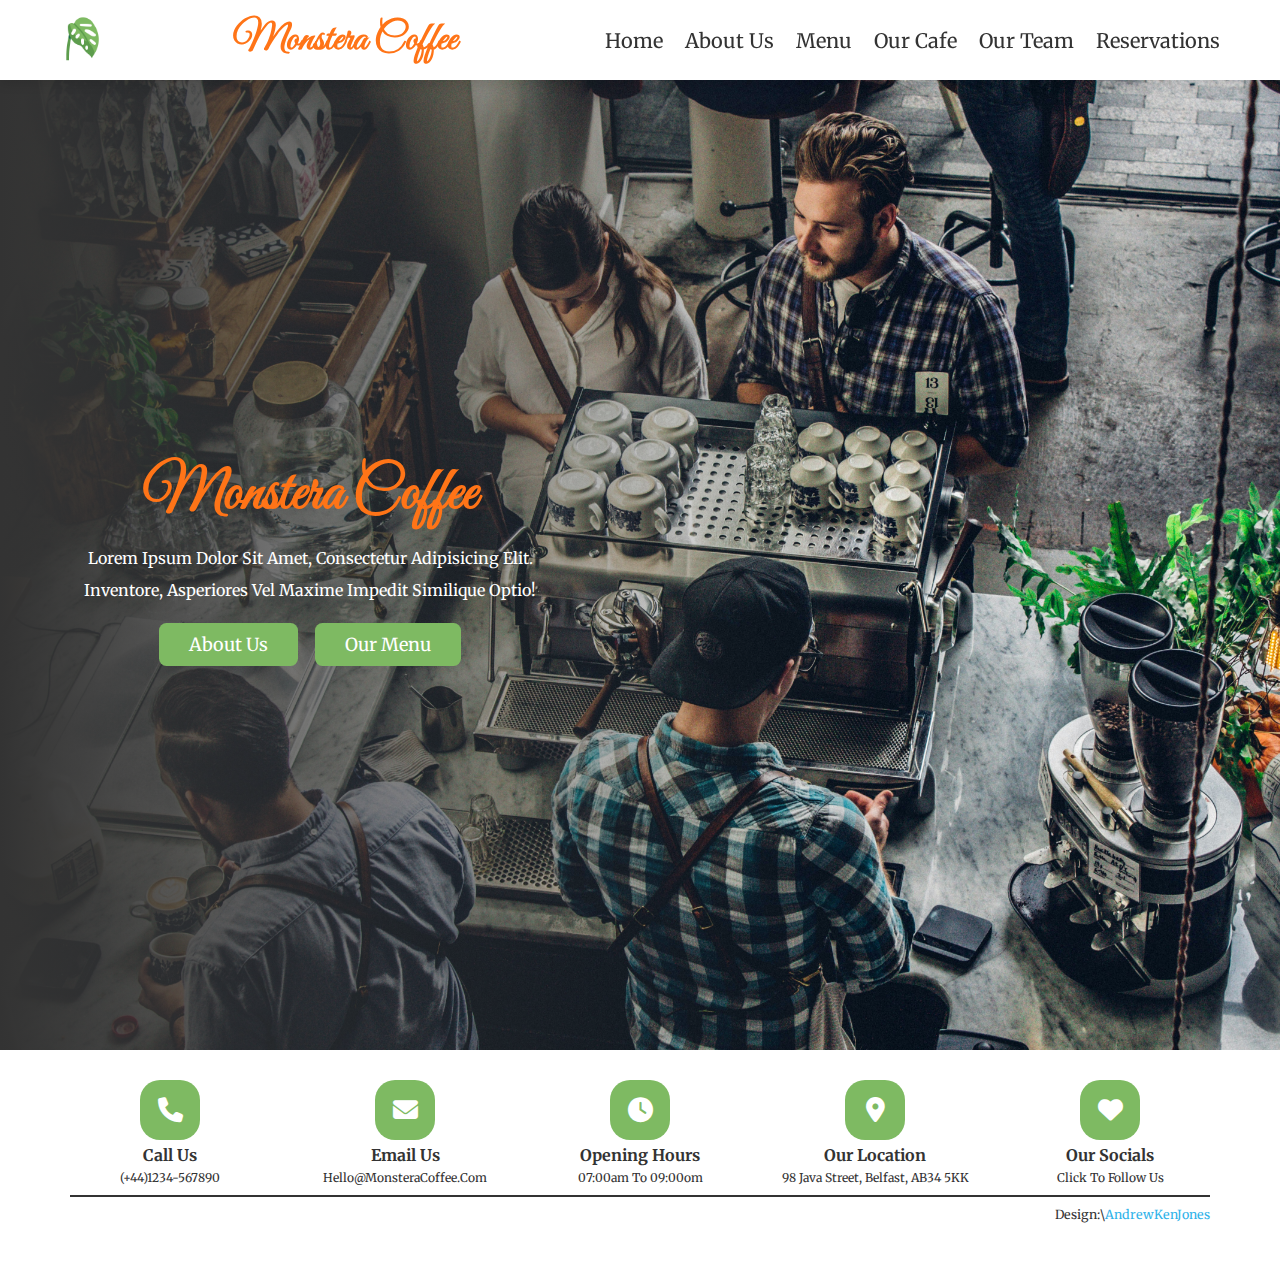
<file: index.html>
<!DOCTYPE html>
<html lang="en">

<head>
    <meta charset="UTF-8">
    <meta name="viewport" content="width=device-width, initial-scale=1.0">
    <title>Monstera Coffee / Home</title>
        <!-- Font Awesome cdn link -->
        <link rel="stylesheet" href="https://cdnjs.cloudflare.com/ajax/libs/font-awesome/6.5.1/css/all.min.css">
        <!-- CSS file link -->
        <link rel="stylesheet" href="assets/style.css">
        <!-- Favicon image link -->
        <link rel="shortcut icon" href="assets/img/mc-icon.png">
</head>

<body>
<!-- Header / Navbar section -->
    <header class="header">
        <section class="flex">
            <a href="index.html" class="logo"><img src="assets/img/mc-icon.png" alt="Website logo image"></a>
            <h3>Monstera Coffee</h3>
            <nav class="navbar">
                <a href="index.html">Home</a>
                <a href="pages/about.html">About Us</a>
                <a href="pages/menu.html">Menu</a>
                <a href="pages/gallery.html">Our Cafe</a>
                <a href="pages/team.html">Our Team</a>
                <a href="pages/book.html">Reservations</a>
            </nav>
            <div id="menu-btn" class="fas fa-bars"></div>
        </section>
    </header>
<!-- Home section -->
    <div class="home-bg">
        <section class="home" id="home">
            <div class="content">
                <h3>Monstera Coffee</h3>
                <p>Lorem ipsum dolor sit amet, consectetur adipisicing elit. Inventore, asperiores vel maxime impedit similique optio!</p>
                <a href="pages/about.html" class="btn">About Us</a>
                <a href="pages/menu.html" class="btn">Our Menu</a>
            </div>
        </section>
    </div>
<!-- Footer section -->
    <section class="footer">
        <div class="box-container">
            <div class="box">
                <i class="fas fa-phone"></i>
                <h3>Call Us</h3>
                <p>(+44)1234-567890</p>
            </div>
            <div class="box">
                <i class="fas fa-envelope"></i>
                <h3>Email Us</h3>
                <p>Hello@MonsteraCoffee.com</p>
            </div>
            <div class="box">
                <i class="fas fa-clock"></i>
                <h3>Opening Hours</h3>
                <p>07:00am to 09:00om</p>
            </div>
            <div class="box">
                <i class="fas fa-map-marker-alt"></i>
                <h3>Our Location</h3>
                <p>98 Java Street, Belfast, AB34 5KK</p>
            </div>
            <div class="box">
                <i class="fa fa-heart"></i>
                <h3>Our Socials</h3>
                <p>Click To Follow Us</p>
            </div>
        </div>
        <div class="credit">
            Design:\<span>AndrewKenJones</span>
        </div>
    </section>

    <!-- JS file link -->
    <script src="assets/script.js"></script>

</body>

</html>
</file>
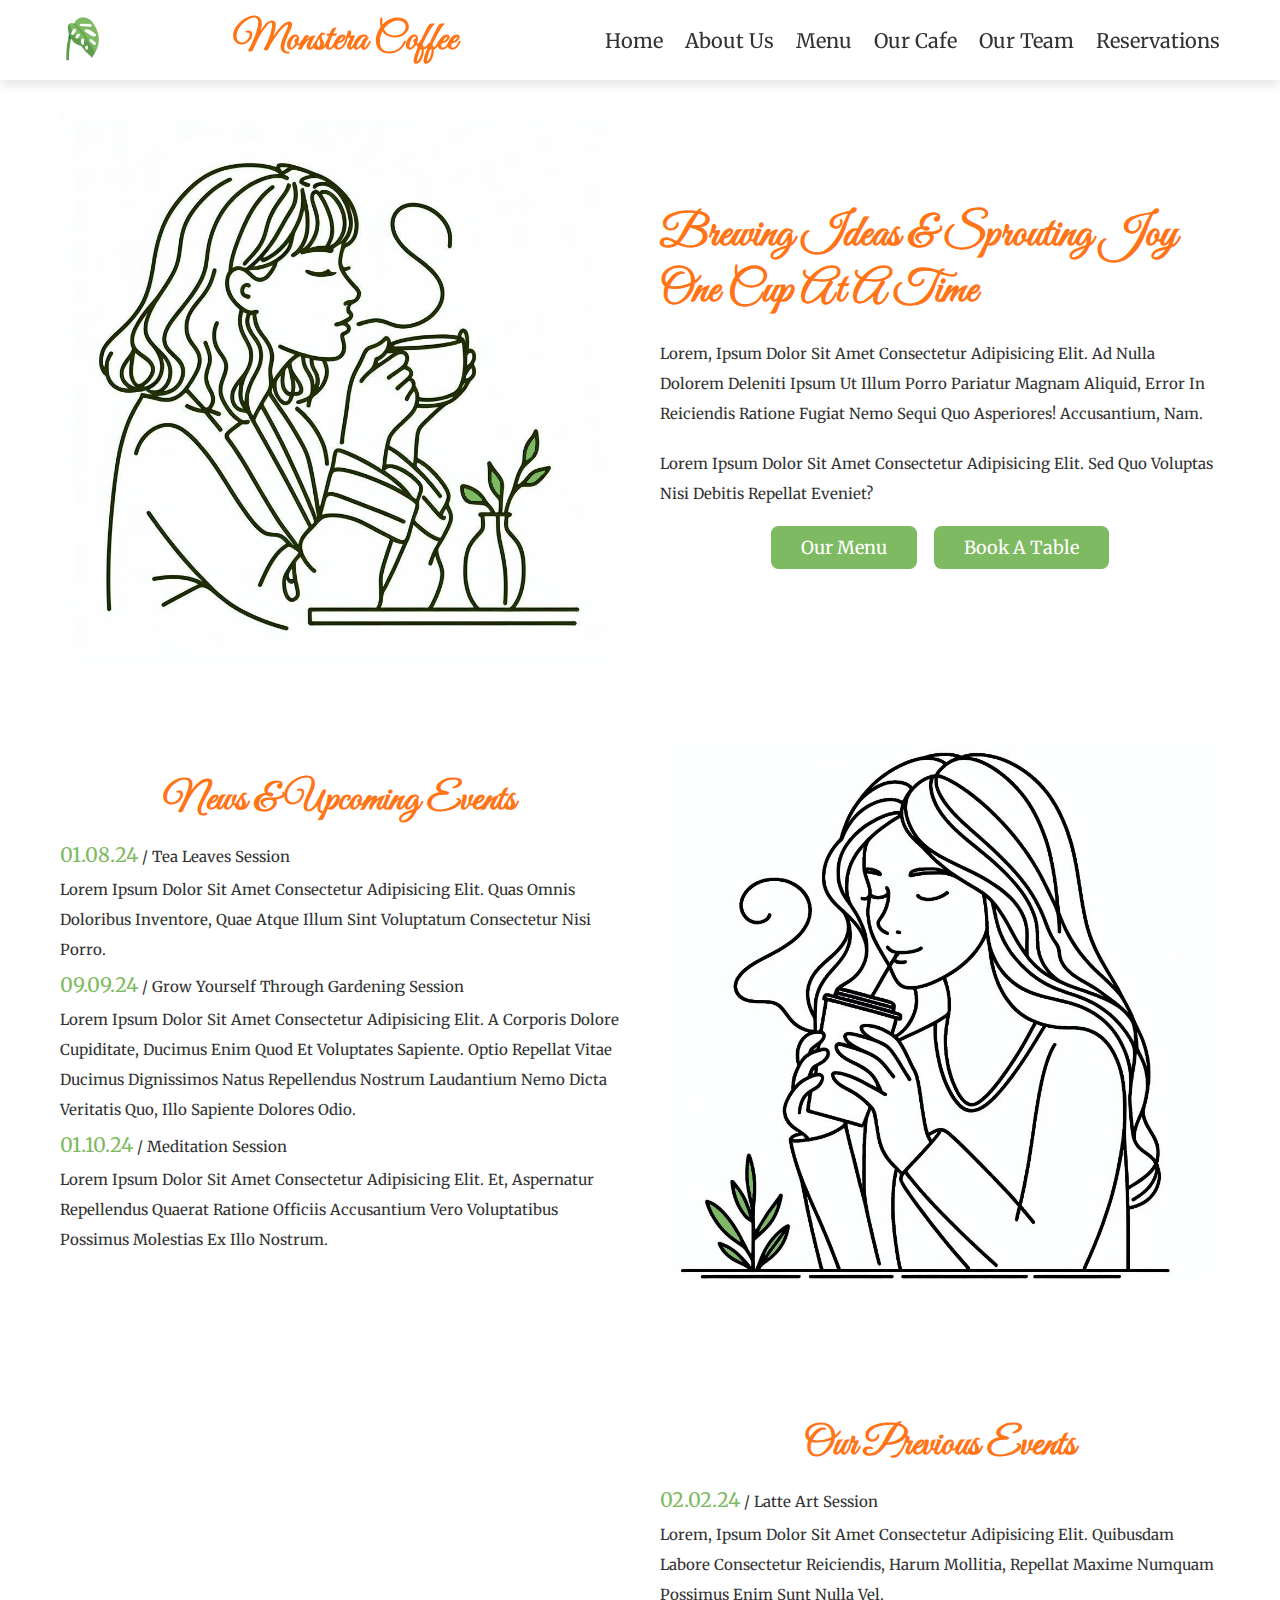
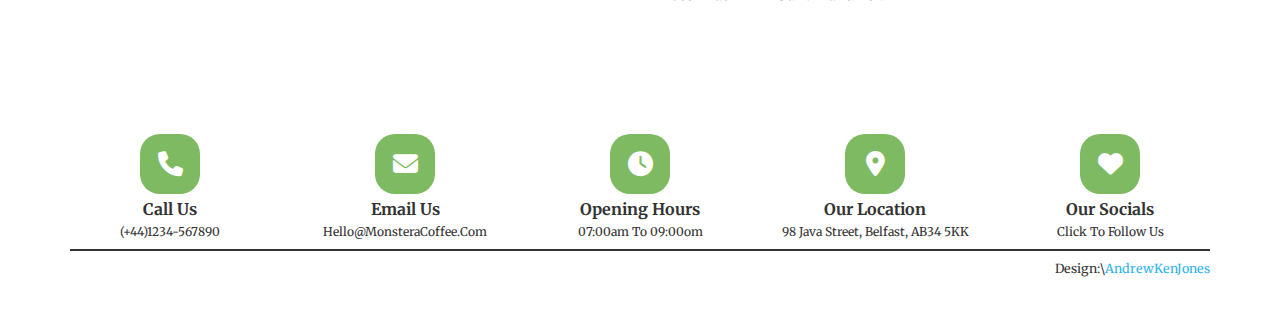
<file: pages/about.html>
<!DOCTYPE html>
<html lang="en">

<head>
    <meta charset="UTF-8">
    <meta name="viewport" content="width=device-width, initial-scale=1.0">
    <title>Monstera Coffee / About Us</title>
        <!-- Font Awesome cdn link -->
        <link rel="stylesheet" href="https://cdnjs.cloudflare.com/ajax/libs/font-awesome/6.5.1/css/all.min.css">
        <!-- CSS file link -->
        <link rel="stylesheet" href="../assets/style.css">
        <!-- Favicon image link -->
        <link rel="shortcut icon" href="../assets/img/mc-icon.png">
</head>

<body>
<!-- Header / Navbar section -->
    <header class="header">
        <section class="flex">
            <a href="../index.html" class="logo"><img src="../assets/img/mc-icon.png" alt="Website logo image"></a>
            <h3>Monstera Coffee</h3>
            <nav class="navbar">
                <a href="../index.html">Home</a>
                <a href="about.html">About Us</a>
                <a href="menu.html">Menu</a>
                <a href="gallery.html">Our Cafe</a>
                <a href="team.html">Our Team</a>
                <a href="book.html">Reservations</a>
            </nav>
            <div id="menu-btn" class="fas fa-bars"></div>
        </section>
    </header>
<!-- About Us section -->
    <section class="about" id="about">
        <div class="image">
            <img src="../assets/img/about-girl.jpg" alt="Girl 1 drinking coffee">            
        </div>
        <div class="content">
            <h3>Brewing Ideas & Sprouting Joy One Cup At A Time</h3>
            <p>Lorem, ipsum dolor sit amet consectetur adipisicing elit. Ad nulla dolorem deleniti ipsum ut illum porro pariatur magnam aliquid, error in reiciendis ratione fugiat nemo sequi quo asperiores! Accusantium, nam.</p>
            <p>Lorem ipsum dolor sit amet consectetur adipisicing elit. Sed quo voluptas nisi debitis repellat eveniet?</p>
            <div class="about-btn">
                <a href="menu.html" class="btn">Our Menu</a>
                <a href="book.html" class="btn">Book A Table</a>
            </div>
        </div>
    </section>
<!-- About Us / News section  -->
    <section class="news" id="news">
        <div class="content">
            <h3>News & Upcoming Events</h3>
            <p><span>01.08.24</span> / Tea Leaves Session</p>
            <p>Lorem ipsum dolor sit amet consectetur adipisicing elit. Quas omnis doloribus inventore, quae atque illum sint voluptatum consectetur nisi porro.</p>
            <p><span>09.09.24</span> / Grow Yourself Through Gardening Session</p>
            <p>Lorem ipsum dolor sit amet consectetur adipisicing elit. A corporis dolore cupiditate, ducimus enim quod et voluptates sapiente. Optio repellat vitae ducimus dignissimos natus repellendus nostrum laudantium nemo dicta veritatis quo, illo sapiente dolores odio.</p>
            <p><span>01.10.24</span> / Meditation Session</p>
            <p>Lorem ipsum dolor sit amet consectetur adipisicing elit. Et, aspernatur repellendus quaerat ratione officiis accusantium vero voluptatibus possimus molestias ex illo nostrum.</p>

        </div>
        <div class="image">
            <img src="../assets/img/about-girl2.jpg" alt="Girl 2 drinking coffee">            
        </div>
    </section>
<!-- About Us / Video section -->
<section class="events" id="events">
    <div class="video">
        <iframe width="560" height="315" src="https://www.youtube.com/embed/tg_BWkx20hE?si=ivU4C6Nh2MzMvyOQ" title="YouTube video player" frameborder="0" allow="accelerometer; autoplay; clipboard-write; encrypted-media; gyroscope; picture-in-picture; web-share" allowfullscreen></iframe>          
    </div>
    <div class="content">
        <h3>Our Previous Events</h3>
        <p><span>02.02.24</span> / Latte Art Session</p>
        <p>Lorem, ipsum dolor sit amet consectetur adipisicing elit. Quibusdam labore consectetur reiciendis, harum mollitia, repellat maxime numquam possimus enim sunt nulla vel.</p>
    </div>
</section>
<!-- Footer section -->
    <section class="footer">
        <div class="box-container">
            <div class="box">
                <i class="fas fa-phone"></i>
                <h3>Call Us</h3>
                <p>(+44)1234-567890</p>
            </div>
            <div class="box">
                <i class="fas fa-envelope"></i>
                <h3>Email Us</h3>
                <p>Hello@MonsteraCoffee.com</p>
            </div>
            <div class="box">
                <i class="fas fa-clock"></i>
                <h3>Opening Hours</h3>
                <p>07:00am to 09:00om</p>
            </div>
            <div class="box">
                <i class="fas fa-map-marker-alt"></i>
                <h3>Our Location</h3>
                <p>98 Java Street, Belfast, AB34 5KK</p>
            </div>
            <div class="box">
                <i class="fa fa-heart"></i>
                <h3>Our Socials</h3>
                <p>Click To Follow Us</p>
            </div>
        </div>
        <div class="credit">
            Design:\<span>AndrewKenJones</span>
        </div>
    </section>
     <!-- JS file link -->
    <script src="../assets/script.js"></script>
</body>

</html>
</file>
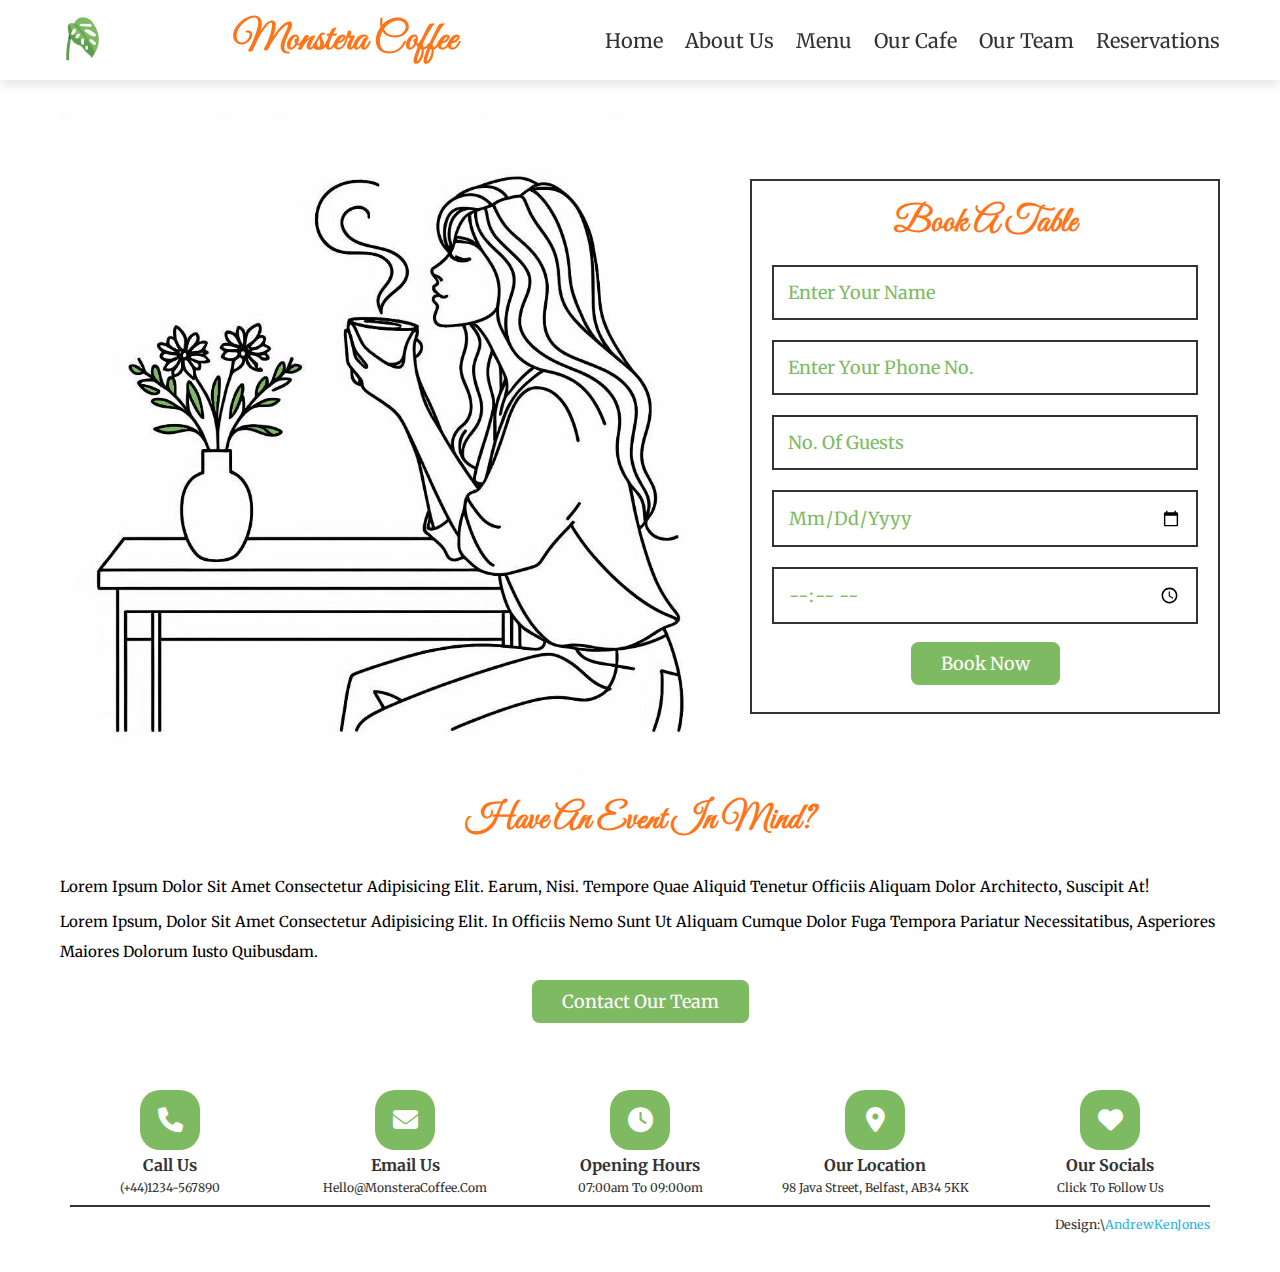
<file: pages/book.html>
<!DOCTYPE html>
<html lang="en">

<head>
    <meta charset="UTF-8">
    <meta name="viewport" content="width=device-width, initial-scale=1.0">
    <title>Monstera Coffee / Contact Us</title>
        <!-- Font Awesome cdn link -->
        <link rel="stylesheet" href="https://cdnjs.cloudflare.com/ajax/libs/font-awesome/6.5.1/css/all.min.css">
        <!-- CSS file link -->
        <link rel="stylesheet" href="../assets/style.css">
        <!-- Favicon image link -->
        <link rel="shortcut icon" href="../assets/img/mc-icon.png">
</head>

<body>

<!-- Header / Navbar section -->
    <header class="header">
        <section class="flex">
            <a href="../index.html" class="logo"><img src="../assets/img/mc-icon.png" alt="Website logo image"></a>
            <h3>Monstera Coffee</h3>
            <nav class="navbar">
                <a href="../index.html">Home</a>
                <a href="about.html">About Us</a>
                <a href="menu.html">Menu</a>
                <a href="gallery.html">Our Cafe</a>
                <a href="team.html">Our Team</a>
                <a href="book.html">Reservations</a>
            </nav>
            <div id="menu-btn" class="fas fa-bars"></div>
        </section>
    </header>
<!-- Reservation section -->
    <section class="book" id="book">
        <div class="row">
            <div class="image">
                <img src="../assets/img/book-girl.jpg" alt="Contact Us">
            </div>
            <form action="book.php" method="post">
                <h3>Book A Table</h3>
                <input type="text" name="name" id="name" required class="box" maxlength="30" placeholder="Enter Your Name">
                <input type="number" name="phone" id="phone" required class="box" min="0" maxlength="12" placeholder="Enter Your Phone No." onkeypress="if(this.value.length == 12) return false">
                <input type="number" name="guest" id="guest" required class="box" min="1" maxlength="2" placeholder="No. Of Guests" onkeypress="if(this.value.length == 2) return false">
                <input type="date" name="date" id="date" required class="box">
                <input type="time" name="time" id="time" required class="box">
                <input type="submit" name="submit" id="submit" value="Book Now" class="btn">
            </form>
        </div>
<!-- Event / Contact Us section -->
        <div class="content">
            <div class="heading">
                <h3>Have An Event In Mind?</h3>
            </div>
            <p>Lorem ipsum dolor sit amet consectetur adipisicing elit. Earum, nisi. Tempore quae aliquid tenetur officiis aliquam dolor architecto, suscipit at!</p>
            <p>Lorem ipsum, dolor sit amet consectetur adipisicing elit. In officiis nemo sunt ut aliquam cumque dolor fuga tempora pariatur necessitatibus, asperiores maiores dolorum iusto quibusdam.</p>
        <div class="contact-btn">
            <a href="#" class="btn">Contact Our Team</a>
        </div>
    </section>
<!-- Footer section -->
    <section class="footer">
        <div class="box-container">
            <div class="box">
                <i class="fas fa-phone"></i>
                <h3>Call Us</h3>
                <p>(+44)1234-567890</p>
            </div>
            <div class="box">
                <i class="fas fa-envelope"></i>
                <h3>Email Us</h3>
                <p>Hello@MonsteraCoffee.com</p>
            </div>
            <div class="box">
                <i class="fas fa-clock"></i>
                <h3>Opening Hours</h3>
                <p>07:00am to 09:00om</p>
            </div>
            <div class="box">
                <i class="fas fa-map-marker-alt"></i>
                <h3>Our Location</h3>
                <p>98 Java Street, Belfast, AB34 5KK</p>
            </div>
            <div class="box">
                <i class="fa fa-heart"></i>
                <h3>Our Socials</h3>
                <p>Click To Follow Us</p>
            </div>
        </div>
        <div class="credit">
            Design:\<span>AndrewKenJones</span>
        </div>
    </section>
    <!-- JS file link -->
    <script src="../assets/script.js"></script>
</body>

</html>
</file>
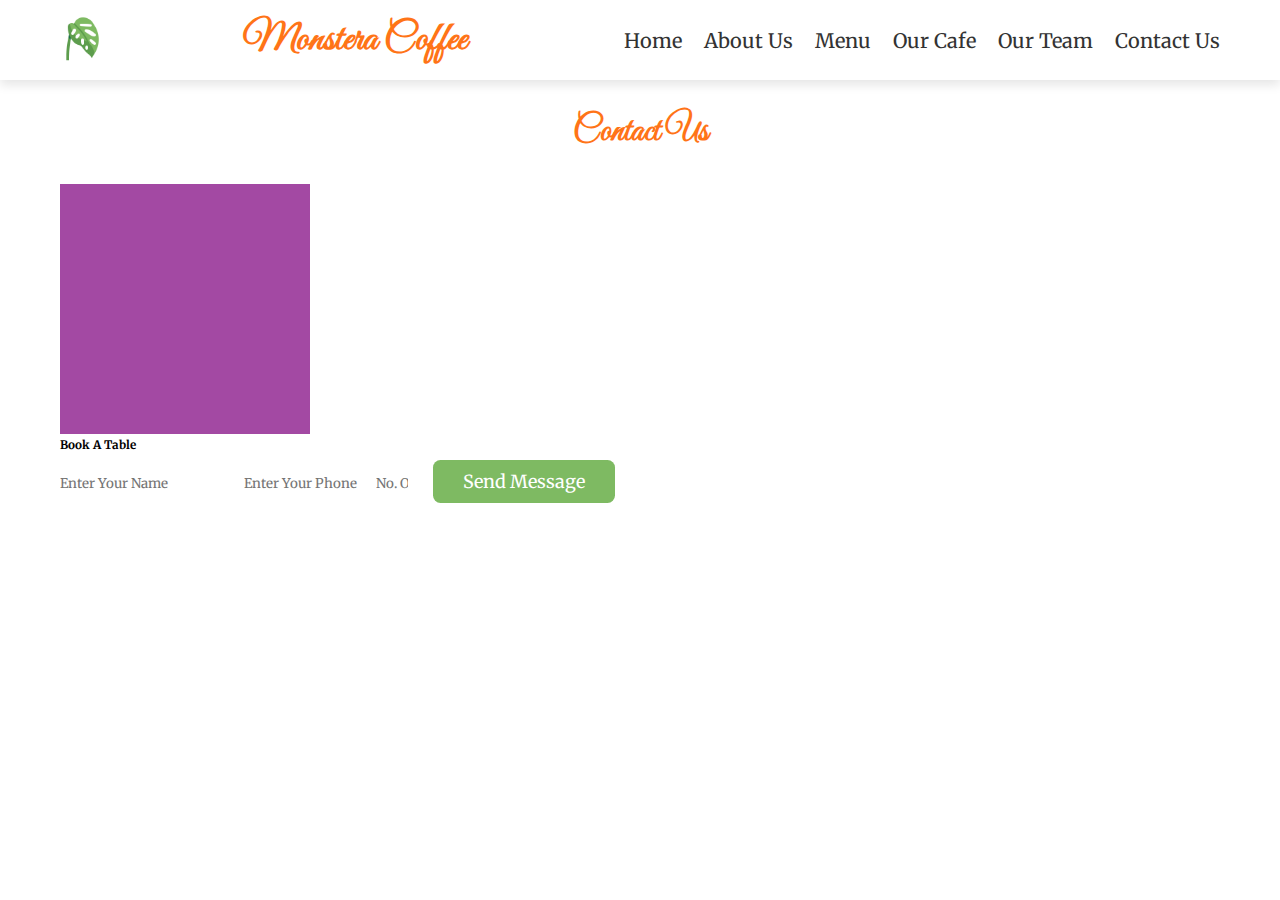
<file: pages/contact.html>
<!DOCTYPE html>
<html lang="en">

<head>
    <meta charset="UTF-8">
    <meta name="viewport" content="width=device-width, initial-scale=1.0">
    <title>Monstera Coffee / Contact Us</title>
        <!-- Font Awesome cdn link -->
        <link rel="stylesheet" href="https://cdnjs.cloudflare.com/ajax/libs/font-awesome/6.5.1/css/all.min.css">
        <!-- CSS file link -->
        <link rel="stylesheet" href="../assets/style.css">
        <!-- Favicon image link -->
        <link rel="shortcut icon" href="../assets/img/mc-icon.png">
</head>

<body>
<!-- Header / Navbar section -->
    <header class="header">
        <section class="flex">
            <a href="../index.html" class="logo"><img src="../assets/img/mc-icon.png" alt="Website logo image"></a>
            <h3>Monstera Coffee</h3>
            <nav class="navbar">
                <a href="../index.html">Home</a>
                <a href="about.html">About Us</a>
                <a href="menu.html">Menu</a>
                <a href="gallery.html">Our Cafe</a>
                <a href="team.html">Our Team</a>
                <a href="contact.html">Contact Us</a>
            </nav>
            <div id="menu-btn" class="fas fa-bars"></div>
        </section>
    </header>
<!-- Contact Us section -->
    <section class="contact" id="contact">
        <div class="heading">
            <h3>Contact Us</h3>
        </div>
        <div class="row">
            <div class="image">
                <img src="../assets/img/holder.jpg" alt="Contact Us">
            </div>
            <form action="" method="post">
                <h3>Book A Table</h3>
                <input type="text" name="name" required class="box" maxlength="30" placeholder="Enter Your Name">
                <input type="number" name="number" required class="box" maxlength="12" placeholder="Enter Your Phone No." min="0" max="999999999999" onkeypress="if(this.value.length == 12) return false">
                <input type="number" name="guests" required class="box" maxlength="20" placeholder="No. Of Guests" min="0" max="99" onkeypress="if(this.value.length == 2) return false">
                <input type="submit" name="send" value="send message" class="btn">
            </form>
        </div>
    </section>



    <!-- JS file link -->
    <script src="../assets/script.js"></script>

</body>

</html>
</file>
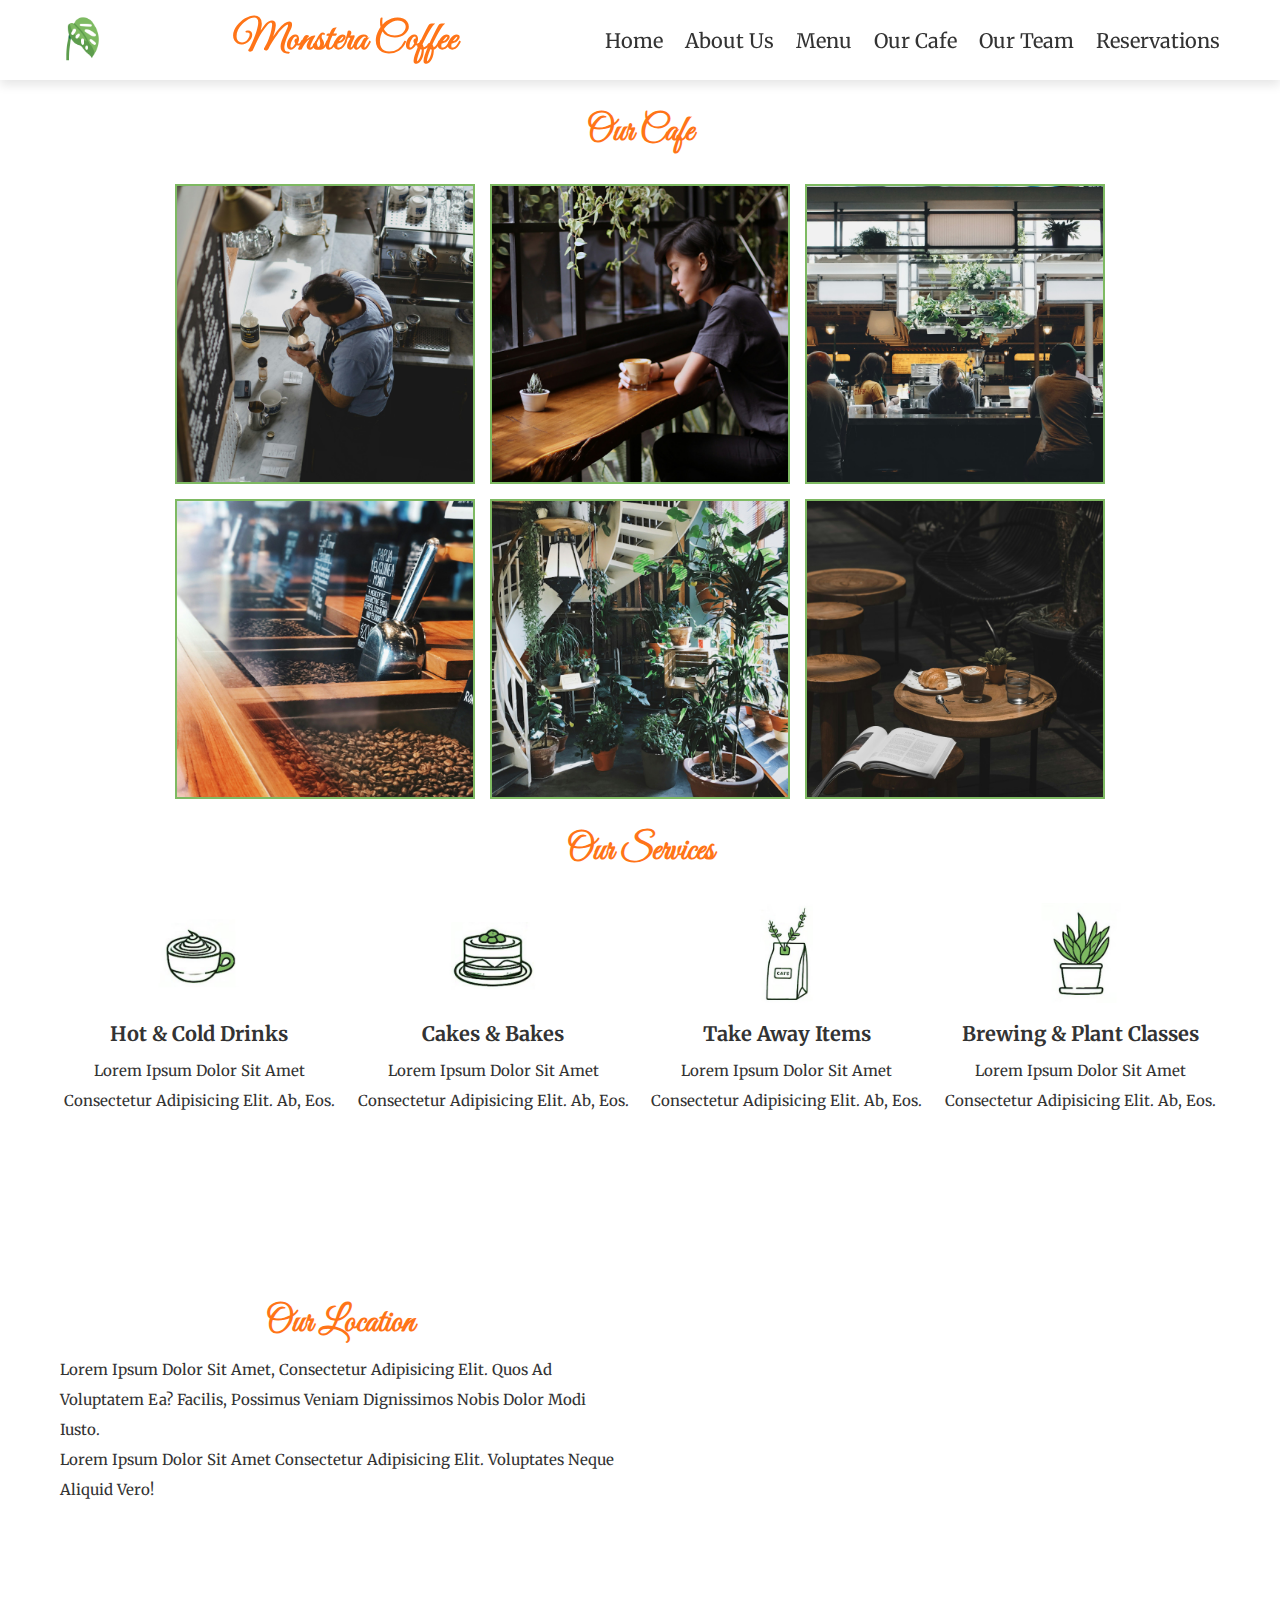
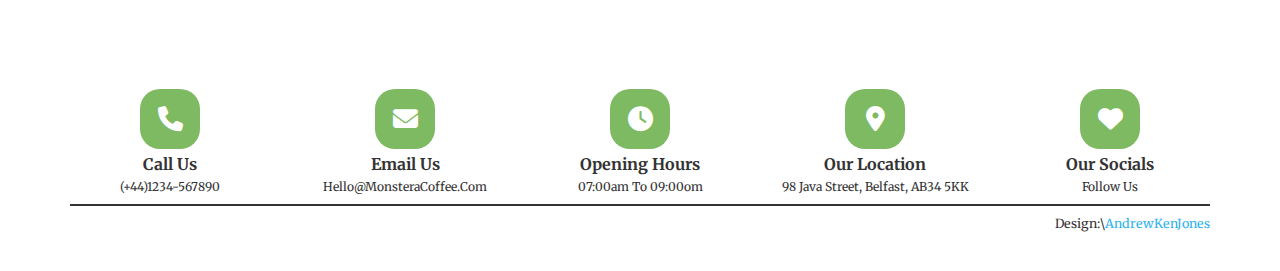
<file: pages/gallery.html>
<!DOCTYPE html>
<html lang="en">

<head>
    <meta charset="UTF-8">
    <meta name="viewport" content="width=device-width, initial-scale=1.0">
    <title>Monstera Coffee / Our Cafe</title>
        <!-- Font Awesome cdn link -->
        <link rel="stylesheet" href="https://cdnjs.cloudflare.com/ajax/libs/font-awesome/6.5.1/css/all.min.css">
        <!-- CSS file link -->
        <link rel="stylesheet" href="../assets/style.css">
        <!-- Favicon image link -->
        <link rel="shortcut icon" href="../assets/img/mc-icon.png">
</head>

<body>
<!-- Header / Navbar section -->
    <header class="header">
        <section class="flex">
            <a href="../index.html" class="logo"><img src="../assets/img/mc-icon.png" alt="Website logo image"></a>
            <h3>Monstera Coffee</h3>
            <nav class="navbar">
                <a href="../index.html">Home</a>
                <a href="about.html">About Us</a>
                <a href="menu.html">Menu</a>
                <a href="gallery.html">Our Cafe</a>
                <a href="team.html">Our Team</a>
                <a href="book.html">Reservations</a>
            </nav>
            <div id="menu-btn" class="fas fa-bars"></div>
        </section>
    </header>
<!-- Our Cafe section -->
    <section class="cafe">
        <div class="heading">
            <h3>Our cafe</h3>
        </div>
<!-- Our Cafe - Gallery section -->
        <div class="gallery" id="gallery">
            <div class="box-container">
                <img src="../assets/img/gallery1.jpg" alt="Gallery 1">
                <img src="../assets/img/gallery2.jpg" alt="Gallery 2">
                <img src="../assets/img/gallery3.jpg" alt="Gallery 3">
                <img src="../assets/img/gallery4.jpg" alt="Gallery 4">
                <img src="../assets/img/gallery5.jpg" alt="Gallery 5">
                <img src="../assets/img/gallery6.jpg" alt="Gallery 6">
            </div>
        </div>
<!-- Our Cafe - Services section -->
        <div class="heading">
            <h3>Our Services</h3>
        </div>
        <div class="box-container">
            <div class="box">
                <img src="../assets/img/drinks.jpg" alt="Hot & Cold Drinks">
                <h3>Hot & Cold Drinks</h3>
                <p>Lorem ipsum dolor sit amet consectetur adipisicing elit. Ab, eos.</p>
            </div>
            <div class="box">
                <img src="../assets/img/cakes.jpg" alt="Cakes & Bakes">
                <h3>Cakes & Bakes</h3>
                <p>Lorem ipsum dolor sit amet consectetur adipisicing elit. Ab, eos.</p>
            </div>
            <div class="box">
                <img src="../assets/img/takeaway.jpg" alt="Take Away Items">
                <h3>Take Away Items</h3>
                <p>Lorem ipsum dolor sit amet consectetur adipisicing elit. Ab, eos.</p>
            </div>
            <div class="box">
                <img src="../assets/img/classes.jpg" alt="Classes">
                <h3>Brewing & Plant Classes</h3>
                <p>Lorem ipsum dolor sit amet consectetur adipisicing elit. Ab, eos.</p>
            </div>
        </div>
    </section>
<!-- Our Cafe - Location section -->
    <section class="location" id="location">
        <div class="content">
            <h3>Our Location</h3>
            <p>Lorem ipsum dolor sit amet, consectetur adipisicing elit. Quos ad voluptatem ea? Facilis, possimus veniam dignissimos nobis dolor modi iusto.</p>
            <p>Lorem ipsum dolor sit amet consectetur adipisicing elit. Voluptates neque aliquid vero!</p>
        </div>
        <div class="map">
            <iframe src="https://www.google.com/maps/embed?pb=!1m18!1m12!1m3!1d2312.4902512803546!2d-5.895750486429004!3d54.5777351725582!2m3!1f0!2f0!3f0!3m2!1i1024!2i768!4f13.1!3m3!1m2!1s0x486109166b8a1637%3A0xe6873ffd8ad47fff!2sBelfast%20Metropolitan%20College!5e0!3m2!1sen!2suk!4v1710121091948!5m2!1sen!2suk" width="600" height="450" style="border:0;" allowfullscreen="" loading="lazy" referrerpolicy="no-referrer-when-downgrade"></iframe>
        </div>
    </section>
<!-- Footer section -->
    <section class="footer">
        <div class="box-container">
            <div class="box">
                <i class="fas fa-phone"></i>
                <h3>Call Us</h3>
                <p>(+44)1234-567890</p>
            </div>
            <div class="box">
                <i class="fas fa-envelope"></i>
                <h3>Email Us</h3>
                <p>Hello@MonsteraCoffee.com</p>
            </div>
            <div class="box">
                <i class="fas fa-clock"></i>
                <h3>Opening Hours</h3>
                <p>07:00am to 09:00om</p>
            </div>
            <div class="box">
                <i class="fas fa-map-marker-alt"></i>
                <h3>Our Location</h3>
                <p>98 Java Street, Belfast, AB34 5KK</p>
            </div>
            <div class="box">
                <i class="fa fa-heart"></i>
                <h3>Our Socials</h3>
                <p>Follow Us</p>
            </div>
        </div>
        <div class="credit">
            Design:\<span>AndrewKenJones</span>
        </div>
    </section>
    <!-- JS file link -->
    <script src="../assets/script.js"></script>
</body>

</html>
</file>
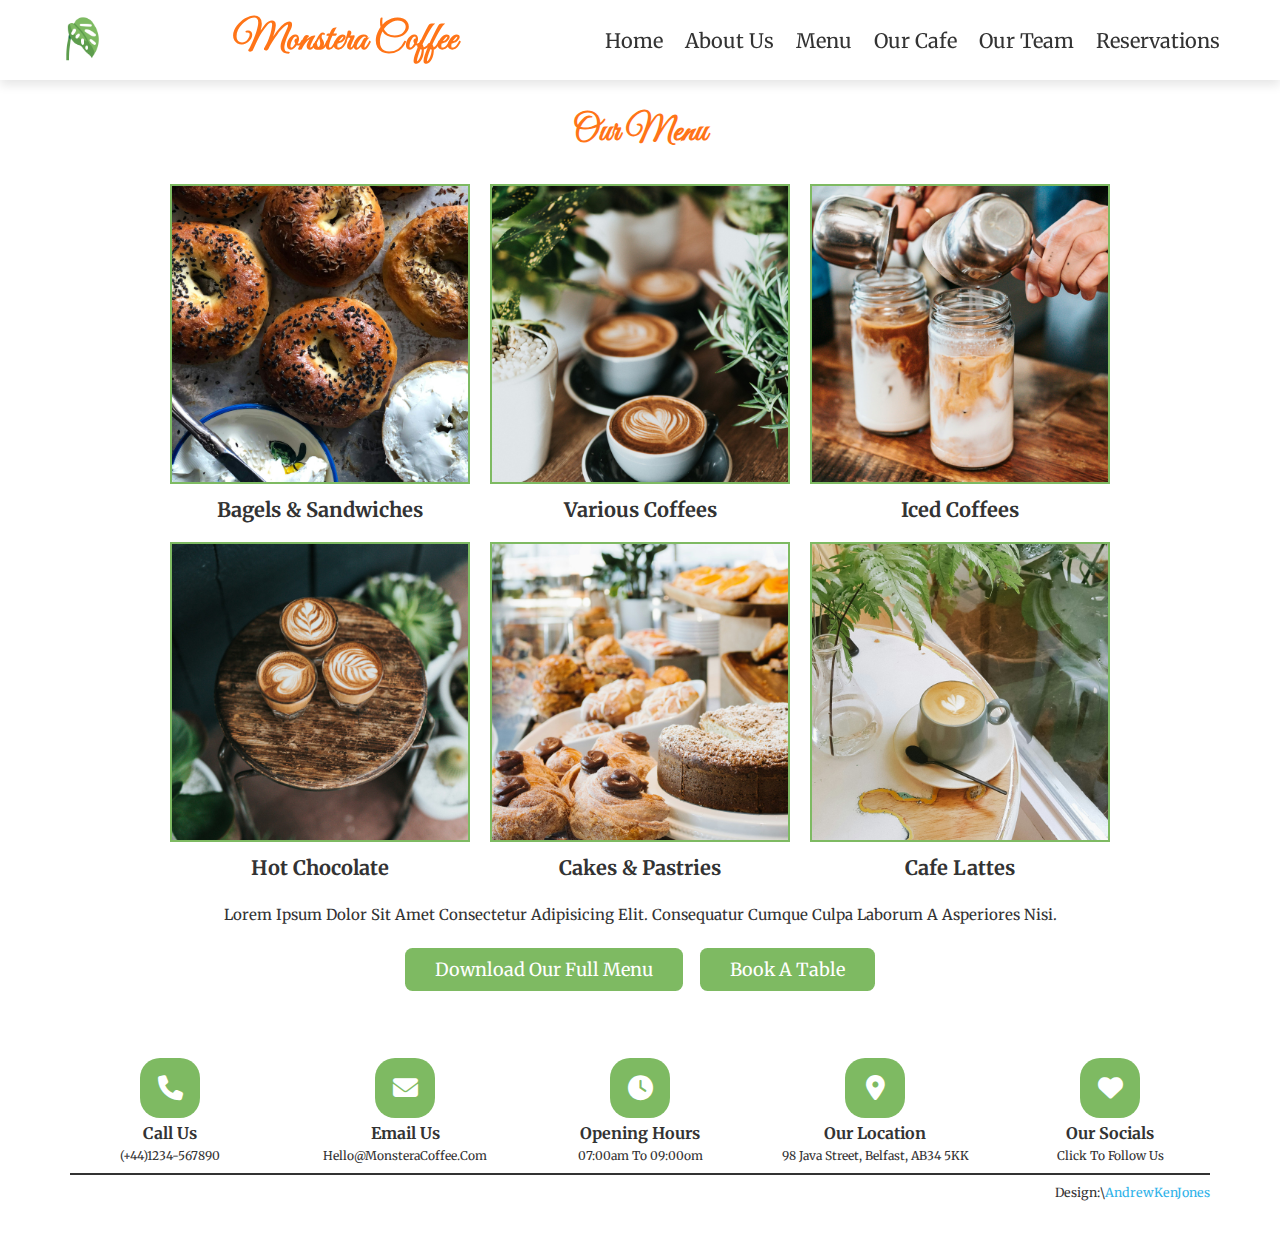
<file: pages/menu.html>
<!DOCTYPE html>
<html lang="en">

<head>
    <meta charset="UTF-8">
    <meta name="viewport" content="width=device-width, initial-scale=1.0">
    <title>Monstera Coffee / Menu</title>
        <!-- Font Awesome cdn link -->
        <link rel="stylesheet" href="https://cdnjs.cloudflare.com/ajax/libs/font-awesome/6.5.1/css/all.min.css">
        <!-- CSS file link -->
        <link rel="stylesheet" href="../assets/style.css">
        <!-- Favicon image link -->
        <link rel="shortcut icon" href="../assets/img/mc-icon.png">
</head>

<body>
<!-- Header / Navbar section -->
    <header class="header">
        <section class="flex">
            <a href="../index.html" class="logo"><img src="../assets/img/mc-icon.png" alt="Website logo image"></a>
            <h3>Monstera Coffee</h3>
            <nav class="navbar">
                <a href="../index.html">Home</a>
                <a href="about.html">About Us</a>
                <a href="menu.html">Menu</a>
                <a href="gallery.html">Our Cafe</a>
                <a href="team.html">Our Team</a>
                <a href="book.html">Reservations</a>
            </nav>
            <div id="menu-btn" class="fas fa-bars"></div>
        </section>
    </header>
<!-- Menu section -->
    <section class="menu" id="menu">
        <div class="heading">
            <!-- <img src="../assets/img/"text-divider" alt="Leafy text divider"> -->
            <h3>Our Menu</h3>
        </div>
        <div class="box-container">
            <div class="box">
                <img src="../assets/img/menu1.jpg" alt="Menu item 1">
                <h3>Bagels & Sandwiches</h3>
            </div>
            <div class="box">
                <img src="../assets/img/menu2.jpg" alt="Menu item 2">
                <h3>Various Coffees</h3>
            </div>
            <div class="box">
                <img src="../assets/img/menu3.jpg" alt="Menu item 3">
                <h3>Iced Coffees</h3>
            </div>
            <div class="box">
                <img src="../assets/img/menu4.jpg" alt="Menu item 4">
                <h3>Hot Chocolate</h3>
            </div>
            <div class="box">
                <img src="../assets/img/menu5.jpg" alt="Menu item 5">
                <h3>Cakes & Pastries</h3>
            </div>
            <div class="box">
                <img src="../assets/img/menu6.jpg" alt="Menu item 6">
                <h3>Cafe Lattes</h3>
            </div>
        </div>
        <p>Lorem ipsum dolor sit amet consectetur adipisicing elit. Consequatur cumque culpa laborum a asperiores nisi.</p>
        <div class="menu-btn">
            <a href="#" class="btn">Download Our Full Menu</a>
            <a href="book.html" class="btn">Book A Table</a>
            </div>
    </section>
<!-- Footer section -->
    <section class="footer">
        <div class="box-container">
            <div class="box">
                <i class="fas fa-phone"></i>
                <h3>Call Us</h3>
                <p>(+44)1234-567890</p>
            </div>
            <div class="box">
                <i class="fas fa-envelope"></i>
                <h3>Email Us</h3>
                <p>Hello@MonsteraCoffee.com</p>
            </div>
            <div class="box">
                <i class="fas fa-clock"></i>
                <h3>Opening Hours</h3>
                <p>07:00am to 09:00om</p>
            </div>
            <div class="box">
                <i class="fas fa-map-marker-alt"></i>
                <h3>Our Location</h3>
                <p>98 Java Street, Belfast, AB34 5KK</p>
            </div>
            <div class="box">
                <i class="fa fa-heart"></i>
                <h3>Our Socials</h3>
                <p>Click To Follow Us</p>
            </div>
        </div>
        <div class="credit">
            Design:\<span>AndrewKenJones</span>
        </div>
    </section>
    <!-- JS file link -->
    <script src="../assets/script.js"></script>
</body>

</html>
</file>
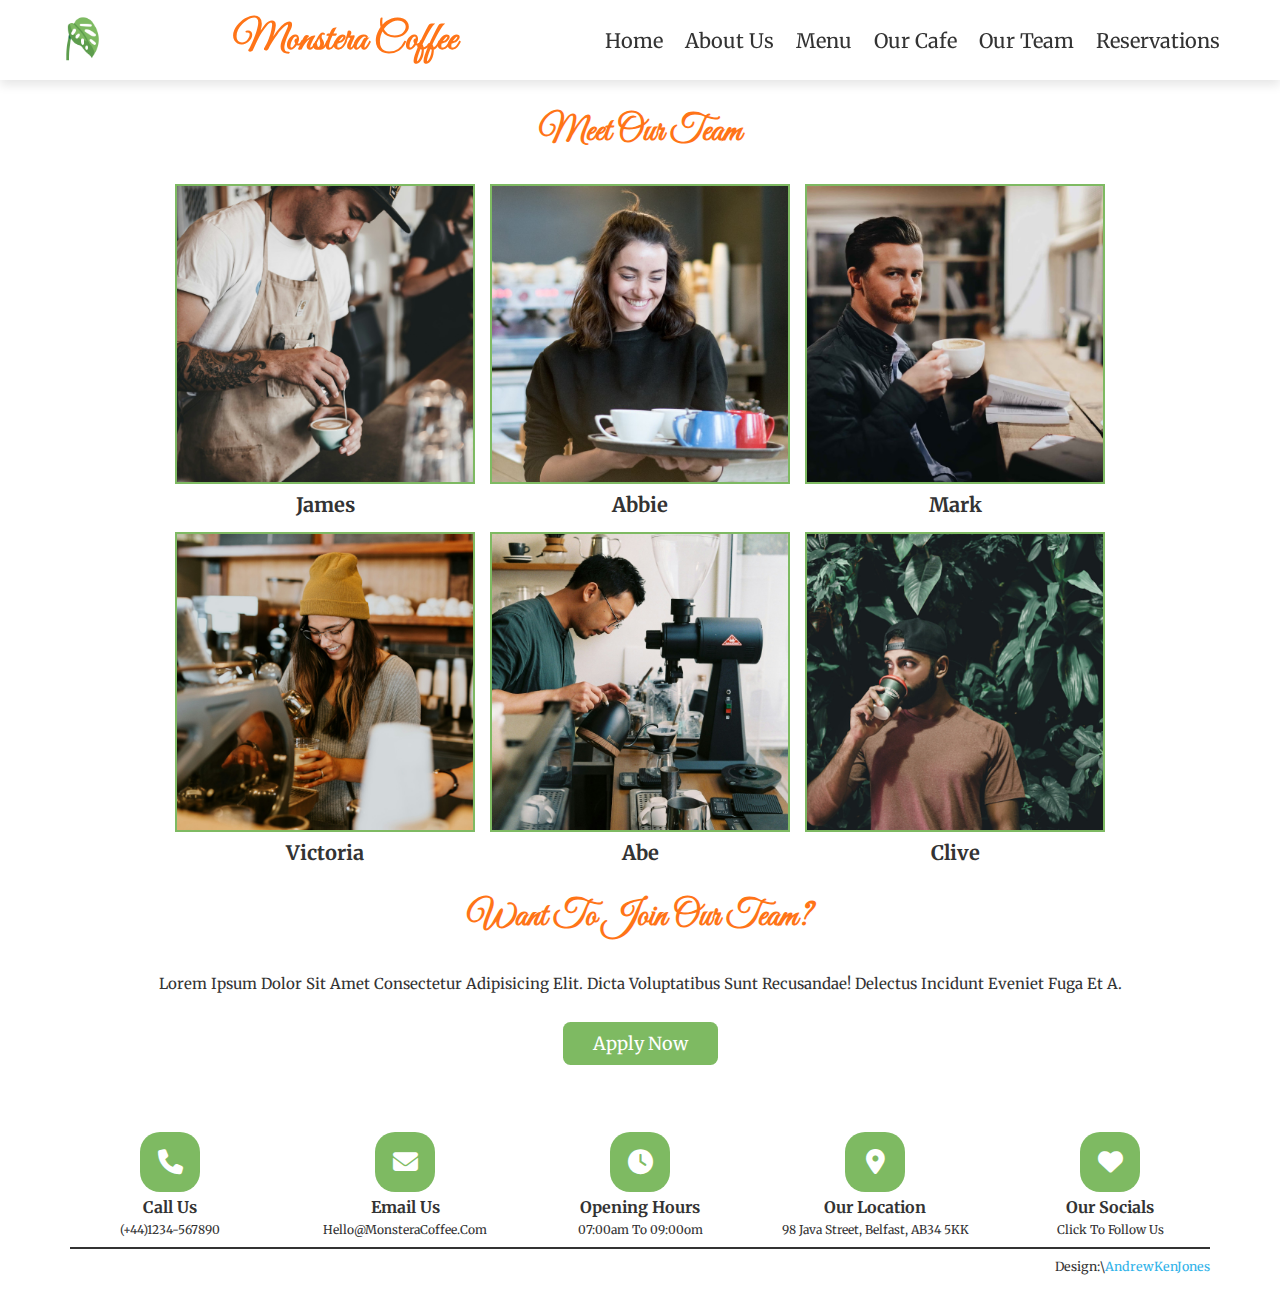
<file: pages/team.html>
<!DOCTYPE html>
<html lang="en">

<head>
    <meta charset="UTF-8">
    <meta name="viewport" content="width=device-width, initial-scale=1.0">
    <title>Monstera Coffee / Our Team</title>
        <!-- Font Awesome cdn link -->
        <link rel="stylesheet" href="https://cdnjs.cloudflare.com/ajax/libs/font-awesome/6.5.1/css/all.min.css">
        <!-- CSS file link -->
        <link rel="stylesheet" href="../assets/style.css">
        <!-- Favicon image link -->
        <link rel="shortcut icon" href="../assets/img/mc-icon.png">
</head>

<body>
<!-- Header / Navbar section -->
    <header class="header">
        <section class="flex">
            <a href="../index.html" class="logo"><img src="../assets/img/mc-icon.png" alt="Website logo image"></a>
            <h3>Monstera Coffee</h3>
            <nav class="navbar">
                <a href="../index.html">Home</a>
                <a href="about.html">About Us</a>
                <a href="menu.html">Menu</a>
                <a href="gallery.html">Our Cafe</a>
                <a href="team.html">Our Team</a>
                <a href="book.html">Reservations</a>
            </nav>
            <div id="menu-btn" class="fas fa-bars"></div>
        </section>
    </header>
<!-- Our Team section -->
    <section class="team" id="team">
        <div class="heading">
            <h3>Meet Our Team</h3>
        </div>
        <div class="box-container">
            <div class="box">
                <img src="../assets/img/james.jpg" alt="James">
                <h3>James</h3>
            </div>
            <div class="box">
                <img src="../assets/img/abbie.jpg" alt="Abbie">
                <h3>Abbie</h3>
            </div>
            <div class="box">
                <img src="../assets/img/mark.jpg" alt="Mark">
                <h3>Mark</h3>
            </div>
            <div class="box">
                <img src="../assets/img/victoria.jpg" alt="Victoria">
                <h3>Victoria</h3>
            </div>
            <div class="box">
                <img src="../assets/img/abe.jpg" alt="Abe">
                <h3>Abe</h3>
            </div>
            <div class="box">
                <img src="../assets/img/clive.jpg" alt="Clive">
                <h3>Clive</h3>
            </div>
        </div>
        <div class="heading">
            <h3>Want to join our team?</h3>
        </div>
        <div class="apply">
            <p>Lorem ipsum dolor sit amet consectetur adipisicing elit. Dicta voluptatibus sunt recusandae! Delectus incidunt eveniet fuga et a.</p>
            <a href="#" class="btn">Apply Now</a>
        </div>
    </section>
<!-- Footer section -->
    <section class="footer">
        <div class="box-container">
            <div class="box">
                <i class="fas fa-phone"></i>
                <h3>Call Us</h3>
                <p>(+44)1234-567890</p>
            </div>
            <div class="box">
                <i class="fas fa-envelope"></i>
                <h3>Email Us</h3>
                <p>Hello@MonsteraCoffee.com</p>
            </div>
            <div class="box">
                <i class="fas fa-clock"></i>
                <h3>Opening Hours</h3>
                <p>07:00am to 09:00om</p>
            </div>
            <div class="box">
                <i class="fas fa-map-marker-alt"></i>
                <h3>Our Location</h3>
                <p>98 Java Street, Belfast, AB34 5KK</p>
            </div>
            <div class="box">
                <i class="fa fa-heart"></i>
                <h3>Our Socials</h3>
                <p>Click To Follow Us</p>
            </div>
        </div>
        <div class="credit">
            Design:\<span>AndrewKenJones</span>
        </div>
    </section>
    <!-- JS file link -->
    <script src="../assets/script.js"></script>
</body>

</html>
</file>
<file: assets/style.css>
/* Google Fonts import */
@import url('https://fonts.googleapis.com/css2?family=Great+Vibes&family=Merriweather:wght@300;400;700;900&display=swap');

/* Style variables */
:root {
    --main-color: #5D9D4D;
    --black: #333;
    --white: #FFF;
    --header-color: #FF7417;
    --light-color: #7EBA62;
    --sign-color: #30B3E9;
    --border: .2rem solid var(--black);
    --box-shadow: 0 0.5rem 1rem rgba(0,0,0,0.1);
}

/* Page style reset */
* {
    font-family: 'Merriweather', sans-serif;
    margin: 0;
    padding: 0;
    box-sizing: border-box;
    outline: none;
    border: none;
    text-decoration: none;
    text-transform: capitalize;
}

/* User highlight style */
*::selection {
    background-color: var(--light-color);
    color: var(--white);
}

/* Scrollbar style */
::-webkit-scrollbar {
    height: 0.5rem;
    width: 1rem;
}
::-webkit-scrollbar-track {
    background-color: transparent;
}
::-webkit-scrollbar-thumb {
    background-color: var(--main-color);
}

/* HTML class style */
html {
    font-size: 62.5%;
    overflow-x: hidden;
    scroll-behavior: smooth;
    scroll-padding: 6rem;
}

/* Section class style */
section {
    padding: 3rem 2rem;
    max-width: 1200px;
    margin: 0 auto;
}

/* Heading class style */
.heading {
    text-align: center;
    margin-bottom: 3rem;
}
.heading h3 {
    font-size: 3.5rem;
    color: var(--header-color);
    font-family: 'Great Vibes', cursive;
}

/*  Button class style */
.btn {
    display: inline-block;
    margin: 0.75rem;
    background-color: var(--light-color);
    border-radius: 0.75rem;
    cursor: pointer;
    color: var(--white);
    font-size: 1.8rem;
    padding: 1rem 3rem;
    cursor: pointer;
}
.btn:hover {
    background-color: var(--black);
    transform: scale(1.05);
    transition: 0.3s;
}

/* Header section style  */
.header {
    position: sticky;
    top: 0;
    left: 0;
    right: 0;
    background-color: var(--white);
    box-shadow: var(--box-shadow);
    z-index: 1000;
}
.header .flex {
    display: flex;
    align-items: center;
    justify-content: space-between;
    position: relative;
    padding: 1.5rem 2rem;
    cursor: pointer;
}
.header .flex h3 {
    font-size: 4rem;
    color: var(--header-color);
    font-family: 'Great Vibes', cursive;
}
.header .flex .logo img {
    height: 4.5rem;
}

/* Navbar section style */
.header .flex .navbar a {
    margin-left: 2rem;
    font-size: 2rem;
    color: var(--black);
}

.header .flex .navbar a:hover {
    text-decoration: underline;
    color: var(--main-color);
}
#menu-btn {
    display: none;
    font-size: 2.5rem;
    color: var(--black);
    cursor: pointer;
}

/* Home content style */
.home-bg {
    background: linear-gradient(90deg, var(--black), transparent 70%), url(../assets/img/cafe1.jpg) no-repeat;
    background-size: cover;
    background-position: center;
}
.home-bg .home {
    min-height: 97rem;
    display: flex;
    align-items: center;
}
.home-bg .home .content {
    width: 50rem;
    text-align: center;
}
.home-bg .home .content h3 {
    font-size: 6rem;
    color:var(--header-color);
    font-family: 'Great Vibes', cursive;
}
.home-bg .home .content p {
    padding: 1rem 0;
    font-size: 1.6rem;
    color: var(--white);
    line-height: 2;
}

/* About Us content style */
.about {
    display: flex;
    align-items: center;
    flex-wrap: wrap;
    gap: 4rem;
}
.about .image {
    flex: 1 1 40rem;
}
.about .image img {
    width: 100%;
}
.about .content {
    flex: 1 1 40rem;
}
.about .content h3 {
    font-size: 4.5rem;
    color: var(--header-color);
    font-family: 'Great Vibes', cursive;
    padding-bottom: 1rem;
}
.about .content p {
    padding: 1rem 0;
    line-height: 2;
    color: var(--black);
    font-size: 1.5rem;
}
.about .content .about-btn {
    text-align: center;
}
/* About Us - News content style */
.news {
    display: flex;
    align-items: center;
    flex-wrap: wrap;
    gap: 4rem;
}
.news .image {
    flex: 1 1 40rem;
}
.news .image img {
    width: 100%;
}
.news .content {
    flex: 1 1 40rem;
}
.news .content h3 {
    text-align: center;
    font-size: 4rem;
    color: var(--header-color);
    font-family: 'Great Vibes', cursive;
    padding-bottom: 1rem;
}
.news .content p {
    line-height: 2;
    color: var(--black);
    font-size: 1.5rem;
}
.news .content p span {
    font-size: 2rem;
    color: var(--light-color);
}
/* About Us - Video content style */
.events {
    display: flex;
    align-items: center;
    flex-wrap: wrap;
    gap: 4rem;
}
.events .video {
    flex: 1 1 40rem;
}
.events .image iframe {
    width: 100%;
}
.events .content {
    flex: 1 1 40rem;
}
.events .content h3 {
    text-align: center;
    font-size: 4rem;
    color: var(--header-color);
    font-family: 'Great Vibes', cursive;
    padding-bottom: 1rem;
}
.events .content p {
    line-height: 2;
    color: var(--black);
    font-size: 1.5rem;
}
.events .content p span {
    font-size: 2rem;
    color: var(--light-color);
}

/* Our Cafe content style */
.cafe .box-container {
    display: grid;
    grid-template-columns: repeat(auto-fit, minmax(27rem, 1fr));
    gap: 1.5rem;
    align-items: flex-start;
}
.cafe .box-container .box {
    text-align: center;
}
.cafe .box-container .box img {
    height: 10rem;
    margin-bottom: 0.5rem;
}
.cafe .box-container .box h3 {
    font-size: 2rem;
    color: var(--black);
    margin: 1rem 0;
}
.cafe .box-container .box p {
    line-height: 2;
    font-size: 1.5rem;
    color: var(--black);
}
/* Our Cafe - Gallery content style */
.cafe .gallery .box-container {
    display: grid;
    grid-template-columns: repeat(auto-fit, 30rem);
    gap: 1.5rem;
    justify-content: center;
    margin-bottom: 3rem;
}
.cafe .gallery .box-container img {
    height: 100%;
    width: 100%;
    object-fit: cover;
    border: solid 0.25rem var(--light-color);
}
/* Our Cafe - Location section */
.location {
    display: flex;
    align-items: center;
    flex-wrap: wrap;
    gap: 4rem;
}
.location .map {
    flex: 1 1 40rem;
}
.location .map iframe {
    border: none;
    border-radius: 0.75rem;
    width: 100%;
}
.location .content {
    flex: 1 1 40rem;
}
.location .content h3 {
    text-align: center;
    font-size: 3.5rem;
    color: var(--header-color);
    font-family: 'Great Vibes', cursive;
    padding-bottom: 1rem;
}
.location .content p {
    line-height: 2;
    color: var(--black);
    font-size: 1.5rem;
}

/* Menu content style */
.menu .box-container {
    display: grid;
    grid-template-columns: repeat(auto-fit, 30rem);
    gap: 2rem;
    align-items: flex-start;
    justify-content: center;
    margin-bottom: 2rem;
}
.menu .box-container .box {
    text-align: center;
}
.menu .box-container .box img {
    width: 100%;
    margin-bottom: 1rem;
    border: solid 0.25rem var(--light-color);
}
.menu .box-container .box h3 {
    font-size: 2rem;
    color: var(--black); 
}
.menu p {
    text-align: center;
    line-height: 2;
    color: var(--black);
    font-size: 1.5rem;
    margin-bottom: 1rem;
}
.menu .menu-btn {
    text-align: center;
}

/* Our Team content style */
.team .box-container {
    display: grid;
    grid-template-columns: repeat(auto-fit, 30rem);
    gap: 1.5rem;
    justify-content: center;
    margin-bottom: 3rem;
}
.team .box-container .box {
    text-align: center;
}
.team .box-container .box img {
    width: 100%;
    object-fit: cover;
    margin-bottom: 0.5rem;
    border: solid 0.25rem var(--light-color);
}
.team .box-container .box h3 {
    font-size: 2rem;
    color: var(--black);
} 
.team .apply {
    text-align: center;
}
.team .apply p {
    line-height: 2;
    font-size: 1.5rem;
    color: var(--black);
    margin-bottom: 1.5rem;
}

/* Reservations content style */
.book .row {
    display: flex;
    align-items: center;
    flex-wrap: wrap;
    gap: 2rem;
    margin-bottom: 1.5rem;
}
.book .row .image {
    flex: 1 1 50rem;
}
.book .row .image img {
    width: 100%;
}
.book .row form {
    flex: 1 1 30rem;
    border: var(--border);
    padding: 2rem;
    text-align: center;
}
.book .row form h3 {
    font-size: 3.5rem;
    margin-bottom: 1rem;
    color: var(--header-color);
    font-family: 'Great Vibes', cursive;
}
.book .row form .box {
    width: 100%;
    padding: 1.4rem;
    font-size: 1.8rem;
    color: var(--light-color);
    border: var(--border);
    margin: 1rem 0;
}
.book .row form ::placeholder {
    color: var(--light-color);
}
.book .content p {
    line-height: 2;
    font-size: 1.5rem;
    margin-bottom: 0.5rem;
    color: var(--black-color);
}
.book .content .contact-btn {
    text-align: center;
}

/* Footer content style   */
.footer .box-container {
    display: grid;
    grid-template-columns: repeat(auto-fit, minmax(15rem, 1fr));
    gap: 1.5rem;
    align-items: flex-start;
}
.footer .box-container .box {
    text-align: center;
}
.footer .box-container .box i {
    font-size: 2.5rem;
    line-height: 6rem;
    height: 6rem;
    width: 6rem;
    border-radius: 2rem;
    background-color: var(--light-color);
    color: var(--white);
}
.footer .box-container .box h3 {
    margin: 0.5rem 0;
    font-size: 1.6rem;
    color: var(--black);
}

.footer .box-container .box p {
    font-size: 1.2rem;
    color: var(--black);
}
.footer .credit {
    text-align: right;
    margin: 1rem;
    padding-top: 1rem;
    border-top: var(--border);
    font-size: 1.25rem;
    color: var(--black);
}
.footer .credit span {
    color: var(--sign-color);
}

/* Media queries */
@media (max-width: 991px) {
    html {
        font-size: 55%;
    }
}

@media (max-width: 768px) {
    #menu-btn {
        display: inline-block;
        transition: 0.2s linear;
    }
    #menu-btn.fa-times {
        transform: rotate(180deg);
    }

    .header .flex .navbar {
        position: absolute;
        top: 99%;
        left: 0;
        right: 0;
        background-color: var(--white);
        border-top: var(--border);
        border-bottom: var(--border);
        clip-path: polygon(0 0, 100% 0, 100% 0, 0 0);
        transition: 0.2s linear;
    }
    .header .flex .navbar.active  {
        clip-path: polygon(0 0, 100% 0, 100% 100%, 0% 100%);
}

    .header .flex .navbar a {
        display: block;
        margin: 2rem;
    }
    .home-bg {
        background-position: left;
    }
    .home-bg .home {
        justify-content: center;
    }
    .home-bg .home .content h3 {
        font-size: 5rem;
    }
    .about .content h3 {
        font-size: 4rem;
    }
}

@media (max-width: 450px) {
    html {
        font-size: 50%;
    }
    .heading h3 {
        font-size: 4rem;
    }
}
</file>
